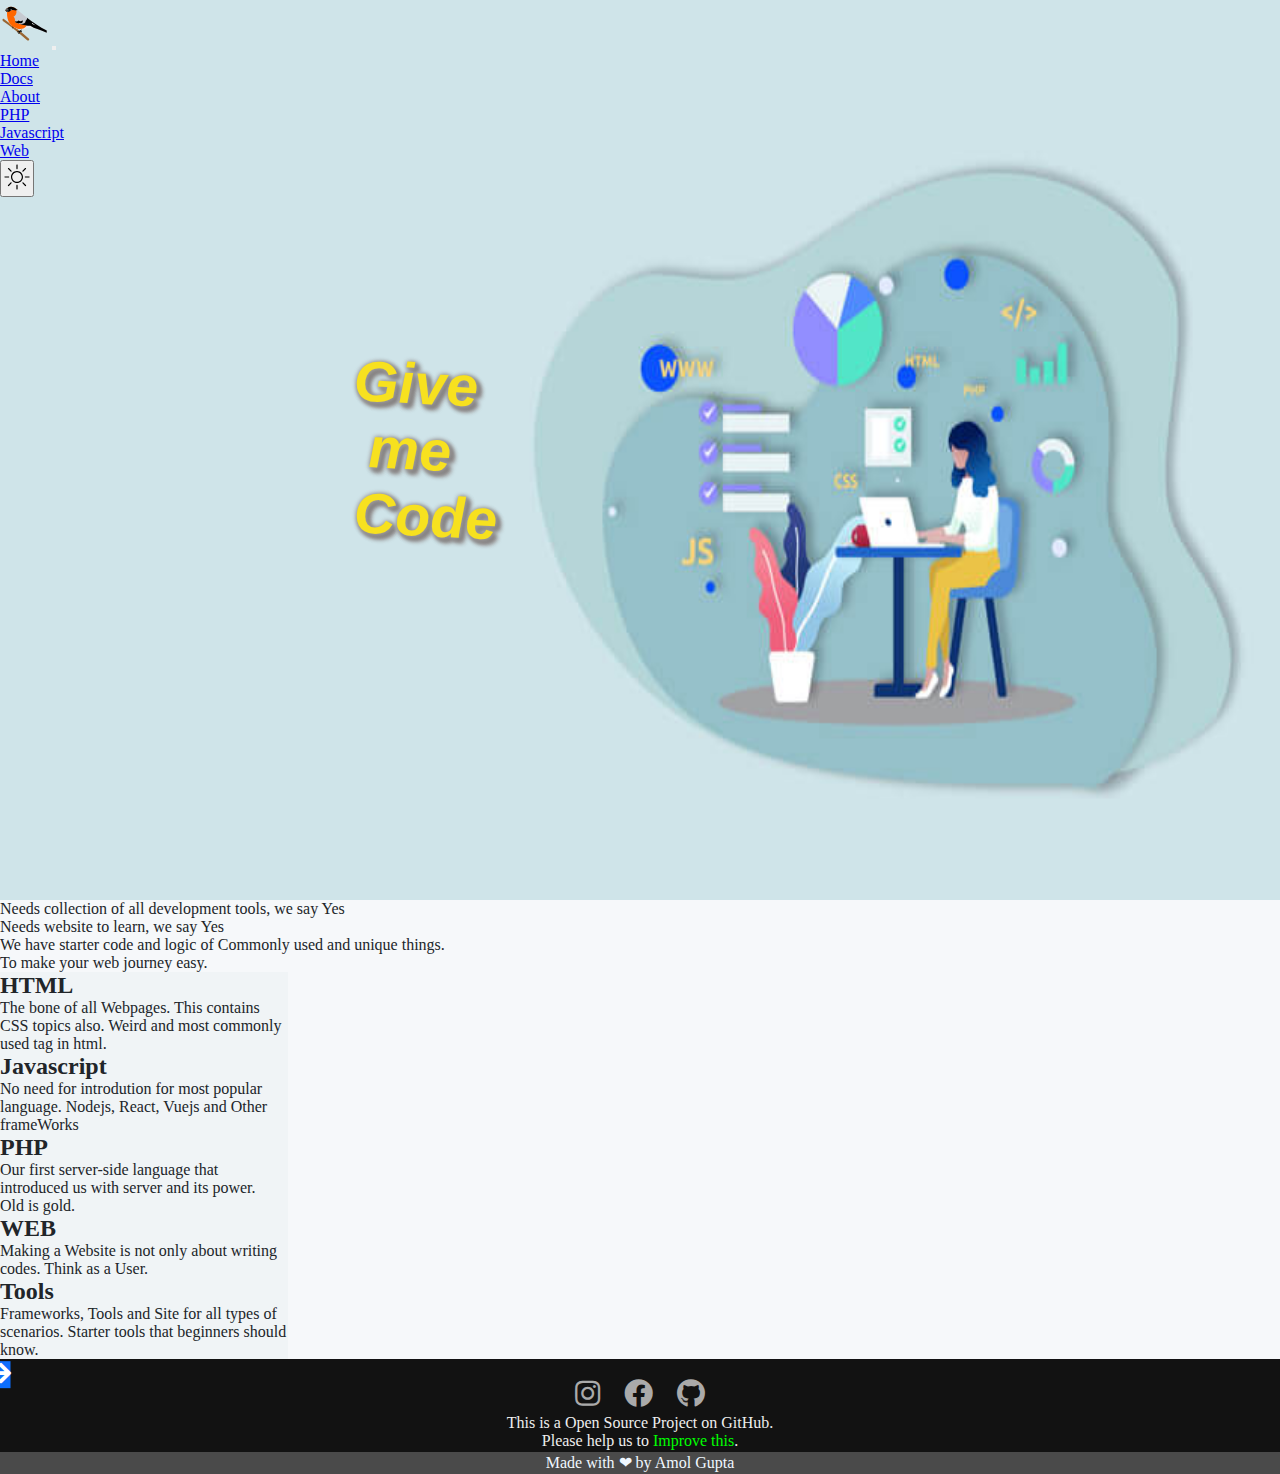
<file: index.html>
<!DOCTYPE html>
<html lang="en">
	<head>
		<title>Give me code - Make your work easy</title>
		<meta charset="UTF-8">
		<meta http-equiv="X-UA-Compatible" content="IE=edge">
		<meta name="viewport" content="width=device-width, initial-scale=1.0">
		<meta name="description" content="Gives the basic to advanced logic to make things better in code">
		<meta name="keywords" content="Tutorial,HTML, CSS, JS, code, amol, givemecode, give me code, learning">
		<meta name="theme-color" content="#ffffff"/>
		<link rel="canonical" href="https://givemecode.pages.dev/index.html"/>
		<link rel="apple-touch-icon" sizes="180x180" href="assets/favicon/apple-touch-icon.png">
		<link rel="icon" type="image/png" sizes="32x32" href="assets/favicon/favicon-32x32.png">
		<link rel="icon" type="image/png" sizes="16x16" href="assets/favicon/favicon-16x16.png">
		<link rel="manifest" href="assets/favicon/site.webmanifest">
		<!-- Open Graph / Facebook -->
		<meta property="og:type" content="website">
		<meta property="og:url" content="https://givemecode.pages.dev/">
		<meta property="og:title" content="Give me code - Make your work easy">
		<meta property="og:description" content="Gives the basic to advanced logic to make things better in code">
		<meta property="og:image" content="https://givemecode.pages.dev/assets/favicon/apple-touch-icon.png">
		<meta property="og:image:width" content="400" />
		<meta property="og:image:height" content="300" />
		<!-- Twitter -->
		<meta property="twitter:card" content="summary_large_image">
		<meta property="twitter:url" content="https://givemecode.pages.dev/">
		<meta property="twitter:title" content="Give me code - Make your work easy">
		<meta property="twitter:description" content="Gives the basic to advanced logic to make things better in code">
		<meta property="twitter:image" content="https://givemecode.pages.dev/assets/favicon/apple-touch-icon.png">
		
		<!--FONT AWESOME-->
		<link href="https://cdn.jsdelivr.net/npm/bootstrap@5.0.2/dist/css/bootstrap.min.css" rel="stylesheet" integrity="sha384-EVSTQN3/azprG1Anm3QDgpJLIm9Nao0Yz1ztcQTwFspd3yD65VohhpuuCOmLASjC" crossorigin="anonymous">
		<link rel="stylesheet" href="https://cdnjs.cloudflare.com/ajax/libs/font-awesome/5.15.4/css/all.min.css">
		<link rel="stylesheet" href="css/style.css">
		<link rel="preload" href="assets/landing.jpg" as="image"/>
	</head>
	<body >
		<div class="landing-page">
			<div class="container">
				<nav class="navbar navbar-expand-lg navbar-light">
					<div class="container-fluid">

					  	<a class="navbar-brand" href="/"><img src="assets/bird.svg" alt="bird sitting on a stick" srcset="assets/bird.svg" width="48px" height="48px"></a>
					  	<button class="navbar-toggler bg-light " type="button" data-bs-toggle="collapse" data-bs-target="#navbarNav" aria-controls="navbarNav" aria-expanded="false" aria-label="Toggle navigation">
						<span class="navbar-toggler-icon"></span>
					  	</button>

					  <div class="collapse navbar-collapse " id="navbarNav">
						<ul class="navbar-nav">
							<li class="nav-item">
							<a class="nav-link active" aria-current="page" href="#home">Home</a>
						  	</li>
						  	<li class="nav-item">
								<a class="nav-link" href="#docs">Docs</a>
						  	</li>
						  	<li class="nav-item">
								<a class="nav-link" href="#about">About</a>
						  	</li>
						  	<li class="nav-item">
								<a class="nav-link " href="php/" tabindex="-1" aria-disabled="true">PHP</a>
						  	</li>
						  	<li class="nav-item">
								<a class="nav-link " href="javascript/" tabindex="-1" aria-disabled="true">Javascript</a>
						  	</li>
						  	<li class="nav-item">
								<a class="nav-link " href="web/" tabindex="-1" aria-disabled="true">Web</a>
						  	</li>
						  	<li>
								<button class="btn light" id="toggleBtn" >
									<svg xmlns="http://www.w3.org/2000/svg" x="0px" y="0px" width="70" height="70" viewBox="0 0 172 172" style=" fill:#000000;">
										<g fill="none" fill-rule="nonzero" stroke="none" stroke-width="1" stroke-linecap="butt" stroke-linejoin="miter" stroke-miterlimit="10" stroke-dasharray="" stroke-dashoffset="0" font-family="none" font-weight="none" font-size="none" text-anchor="none" style="mix-blend-mode: normal"><path d="M0,172v-172h172v172z" fill="none"></path>
											<g fill="#000">
												<path d="M85.6775,13.6525c-0.14781,0.02688 -0.29562,0.06719 -0.43,0.1075c-1.59906,0.36281 -2.72781,1.80063 -2.6875,3.44v20.64c-0.01344,1.23625 0.63156,2.39188 1.70656,3.02344c1.075,0.61813 2.39187,0.61813 3.46687,0c1.075,-0.63156 1.72,-1.78719 1.70656,-3.02344v-20.64c0.04031,-0.99437 -0.36281,-1.94844 -1.075,-2.62031c-0.72562,-0.68531 -1.70656,-1.02125 -2.6875,-0.92719zM36.6575,33.8625c-1.29,0.22844 -2.32469,1.16906 -2.6875,2.41875c-0.36281,1.26313 0.01344,2.60688 0.9675,3.49375l14.62,14.62c0.83313,1.02125 2.16344,1.49156 3.45344,1.19594c1.27656,-0.29562 2.28438,-1.30344 2.58,-2.58c0.29563,-1.29 -0.17469,-2.62031 -1.19594,-3.45344l-14.62,-14.62c-0.71219,-0.76594 -1.74687,-1.15562 -2.795,-1.075c-0.1075,0 -0.215,0 -0.3225,0zM134.2675,33.8625c-0.77937,0.1075 -1.505,0.49719 -2.0425,1.075l-14.62,14.62c-1.02125,0.83313 -1.49156,2.16344 -1.19594,3.45344c0.29562,1.27656 1.30344,2.28438 2.58,2.58c1.29,0.29563 2.62031,-0.17469 3.45344,-1.19594l14.62,-14.62c1.075,-1.02125 1.38406,-2.62031 0.7525,-3.96406c-0.645,-1.35719 -2.06937,-2.13656 -3.5475,-1.94844zM85.6775,51.6c-0.1075,0.02688 -0.215,0.06719 -0.3225,0.1075c-0.215,0.01344 -0.43,0.05375 -0.645,0.1075c-0.04031,0.04031 -0.06719,0.06719 -0.1075,0.1075c-18.24812,0.77938 -33.0025,15.64125 -33.0025,34.0775c0,18.93344 15.46656,34.4 34.4,34.4c18.93344,0 34.4,-15.46656 34.4,-34.4c0,-18.36906 -14.63344,-33.17719 -32.7875,-34.0775c-0.12094,0 -0.20156,-0.1075 -0.3225,-0.1075c-0.34937,-0.13437 -0.71219,-0.20156 -1.075,-0.215c-0.06719,0 -0.14781,0 -0.215,0c-0.1075,0 -0.215,0 -0.3225,0zM85.785,58.48c0.06719,0 0.14781,0 0.215,0c0.1075,0 0.215,0 0.3225,0c15.05,0.17469 27.1975,12.42969 27.1975,27.52c0,15.21125 -12.30875,27.52 -27.52,27.52c-15.19781,0 -27.52,-12.30875 -27.52,-27.52c0,-15.13062 12.20125,-27.39906 27.305,-27.52zM16.2325,82.56c-1.89469,0.26875 -3.225,2.02906 -2.95625,3.92375c0.26875,1.89469 2.02906,3.225 3.92375,2.95625h20.64c1.23625,0.01344 2.39188,-0.63156 3.02344,-1.70656c0.61813,-1.075 0.61813,-2.39187 0,-3.46687c-0.63156,-1.075 -1.78719,-1.72 -3.02344,-1.70656h-20.64c-0.1075,0 -0.215,0 -0.3225,0c-0.1075,0 -0.215,0 -0.3225,0c-0.1075,0 -0.215,0 -0.3225,0zM133.1925,82.56c-1.89469,0.26875 -3.225,2.02906 -2.95625,3.92375c0.26875,1.89469 2.02906,3.225 3.92375,2.95625h20.64c1.23625,0.01344 2.39188,-0.63156 3.02344,-1.70656c0.61813,-1.075 0.61813,-2.39187 0,-3.46687c-0.63156,-1.075 -1.78719,-1.72 -3.02344,-1.70656h-20.64c-0.1075,0 -0.215,0 -0.3225,0c-0.1075,0 -0.215,0 -0.3225,0c-0.1075,0 -0.215,0 -0.3225,0zM51.6,116.53c-0.77937,0.1075 -1.505,0.49719 -2.0425,1.075l-14.62,14.62c-1.02125,0.83313 -1.49156,2.16344 -1.19594,3.45344c0.29562,1.27656 1.30344,2.28438 2.58,2.58c1.29,0.29563 2.62031,-0.17469 3.45344,-1.19594l14.62,-14.62c1.02125,-0.98094 1.33031,-2.49937 0.77938,-3.80281c-0.5375,-1.30344 -1.84094,-2.13656 -3.25188,-2.10969c-0.1075,0 -0.215,0 -0.3225,0zM119.325,116.53c-1.29,0.22844 -2.32469,1.16906 -2.6875,2.41875c-0.36281,1.26313 0.01344,2.60688 0.9675,3.49375l14.62,14.62c0.83313,1.02125 2.16344,1.49156 3.45344,1.19594c1.27656,-0.29562 2.28438,-1.30344 2.58,-2.58c0.29563,-1.29 -0.17469,-2.62031 -1.19594,-3.45344l-14.62,-14.62c-0.645,-0.68531 -1.53187,-1.06156 -2.4725,-1.075c-0.1075,0 -0.215,0 -0.3225,0c-0.1075,0 -0.215,0 -0.3225,0zM85.6775,130.6125c-0.14781,0.02688 -0.29562,0.06719 -0.43,0.1075c-1.59906,0.36281 -2.72781,1.80063 -2.6875,3.44v20.64c-0.01344,1.23625 0.63156,2.39188 1.70656,3.02344c1.075,0.61813 2.39187,0.61813 3.46687,0c1.075,-0.63156 1.72,-1.78719 1.70656,-3.02344v-20.64c0.04031,-0.99437 -0.36281,-1.94844 -1.075,-2.62031c-0.72562,-0.68531 -1.70656,-1.02125 -2.6875,-0.92719z"></path>
											</g>
										</g>
									</svg>
								</button>
						  	</li>
						</ul>
					  </div>
					</div>
				</nav>
			</div>
			<!-- main heading  -->
			<h1 class="heading3d "><span class="myshadow">Give</span><br>&nbsp;<span class="myshadow">me</span><br><span class="myshadow">Code</span></h1>
		</div><!--page1 end-->
		<div id="home" class="container-md d-flex justify-content-center text-center text-color pt-5 fs-4 fst-italic">
			Needs collection of all development tools, we say Yes<br/>Needs website to learn, we say Yes<br/>We have starter code and logic of Commonly used and unique things.<br/>To make your web journey easy.
		</div>
		<div id="docs" class="container-md d-flex justify-content-evenly flex-wrap p-5 text-color">
			<div class="card border text-center m-2 shadow-lg p-3 my-5 bg-skyblue rounded pos-r" style="width: 18rem;">
				<div class="card-body">
					<h2 class="card-title">HTML</h2>
				  <p class="card-text">The bone of all Webpages. This contains CSS topics also. Weird and most commonly used tag in html.</p>
				  <a href="html" class="btn btn-blue rounded-circle center-icon"><i class="fas fa-arrow-right"></i></a>
				</div>
			</div>
			<div class="card border text-center m-2 shadow-lg p-3 my-5 bg-skyblue rounded pos-r" style="width: 18rem;">
				<div class="card-body">
					<h2 class="card-title">Javascript</h2>
				  <p class="card-text">No need for introdution for most popular language. Nodejs, React, Vuejs and Other frameWorks</p>
				  <a href="javascript" class="btn btn-blue rounded-circle center-icon"><i class="fas fa-arrow-right"></i></a>
				</div>
			</div>
			<div class="card border text-center m-2 shadow-lg p-3 my-5 bg-skyblue rounded pos-r" style="width: 18rem;">
				<div class="card-body">
					<h2 class="card-title">PHP</h2>
					<p class="card-text">Our first server-side language that introduced us with server and its power.<br/>Old is gold.</p>
					<a href="php" class="btn btn-blue rounded-circle center-icon"><i class="fas fa-arrow-right"></i></a>
				</div>
			</div>
			<div class="card border text-center m-2 shadow-lg p-3 my-5 bg-skyblue rounded pos-r" style="width: 18rem;">
				<div class="card-body">
				  <h2 class="card-title">WEB</h2>
				  <p class="card-text">Making a Website is not only about writing codes. Think as a User.</p>
				  <a href="web" class="btn btn-blue rounded-circle center-icon"><i class="fas fa-arrow-right"></i></a>
				</div>
			</div>
			<div class="card border text-center m-2 shadow-lg p-3 my-5 bg-skyblue rounded pos-r" style="width: 18rem;">
				<div class="card-body">
				  <h2 class="card-title">Tools</h2>
				  <p class="card-text">Frameworks, Tools and Site for all types of scenarios. Starter tools that beginners should know.</p>
				  <a href="tools" class="btn btn-blue rounded-circle center-icon"><i class="fas fa-arrow-right"></i></a>
				</div>
			</div>
		</div><!--page2 end-->
		<footer>
			<div>
				<a href="#"><i class="fab fa-instagram"></i></a>
				<a href="#"><i class="fab fa-facebook"></i></a>
				<a href="#"><i class="fab fa-github"></i></a>

			</div>

			<p>This is a Open Source Project on GitHub. <br> Please help us to <a href="https://github.com/AmolKumarGupta/givemecode">Improve this</a>.</p> <br>
			<div class="author">Made with <span class="red-heart">❤</span> by Amol Gupta</div>
		</footer>
	</body>
	<script src="https://cdn.jsdelivr.net/npm/bootstrap@5.0.2/dist/js/bootstrap.bundle.min.js" integrity="sha384-MrcW6ZMFYlzcLA8Nl+NtUVF0sA7MsXsP1UyJoMp4YLEuNSfAP+JcXn/tWtIaxVXM" crossorigin="anonymous"></script>
	<script src="js/index.js"></script>
</html>
</file>
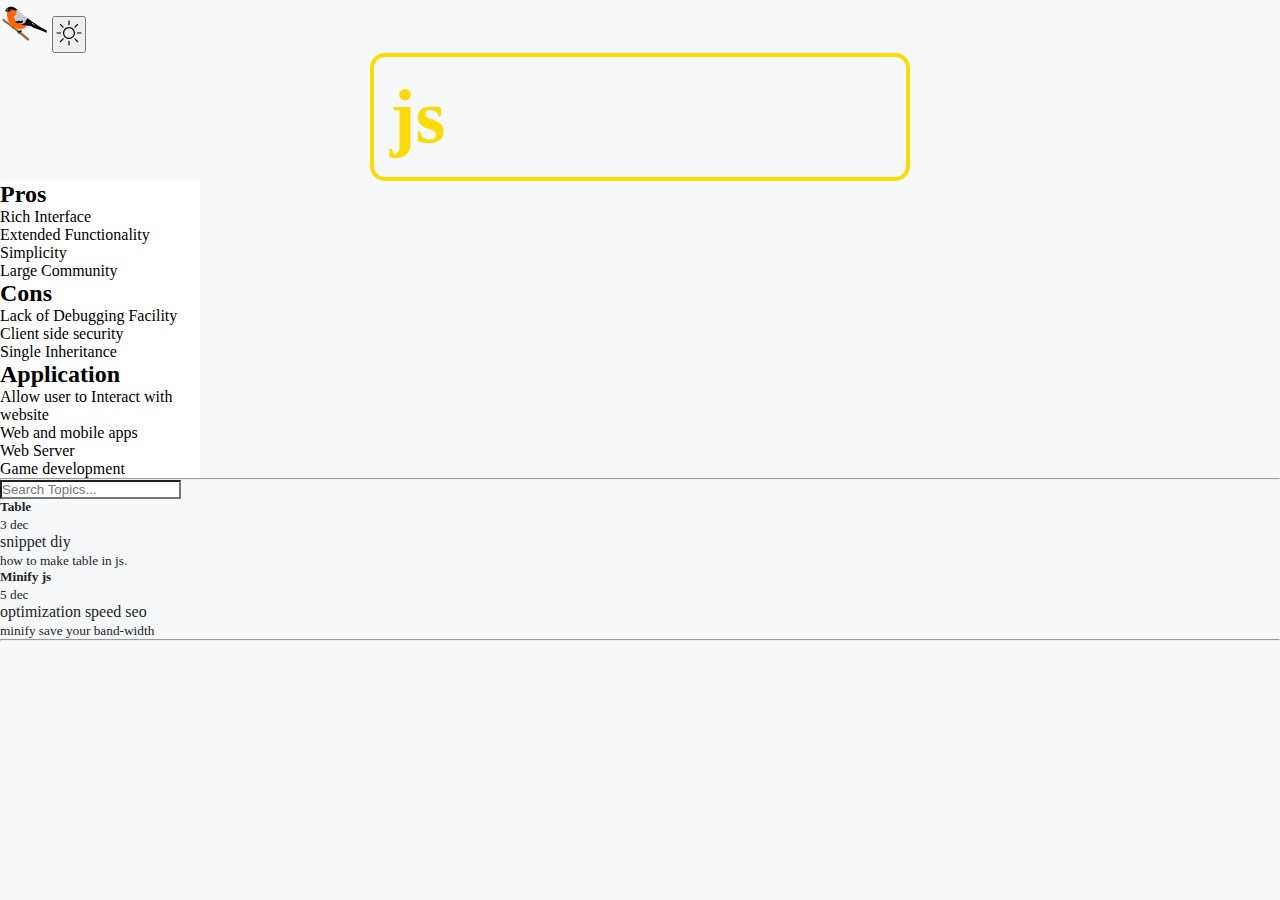
<file: javascript/index.html>
<!DOCTYPE html>
<html lang="en">
<head>
	<title>Give me code - Javascript</title>
	<meta charset="UTF-8">
	<meta http-equiv="X-UA-Compatible" content="IE=edge">
	<meta name="viewport" content="width=device-width, initial-scale=1.0">
	<meta name="description" content="Gives the basic to advanced logic to make things better in code">
	<meta name="keywords" content="Tutorial,HTML, CSS, JS, code, amol, givemecode, give me code, learning">
	<meta name="theme-color" content="#ffffff"/>
	<link rel="canonical" href="https://givemecode.pages.dev/javascript/index.html"/>
	<link rel="apple-touch-icon" sizes="180x180" href="/assets/favicon/apple-touch-icon.png">
	<link rel="icon" type="image/png" sizes="32x32" href="/assets/favicon/favicon-32x32.png">
	<link rel="icon" type="image/png" sizes="16x16" href="/assets/favicon/favicon-16x16.png">
	<link rel="manifest" href="/assets/favicon/site.webmanifest">
	<!-- Open Graph / Facebook -->
	<meta property="og:type" content="website">
	<meta property="og:url" content="https://givemecode.pages.dev/">
	<meta property="og:title" content="Give me code - Make your work easy">
	<meta property="og:description" content="Gives the basic to advanced logic to make things better in code">
	<meta property="og:image" content="https://givemecode.pages.dev/assets/favicon/apple-touch-icon.png">
	<meta property="og:image:width" content="400" />
	<meta property="og:image:height" content="300" />
	<!-- Twitter -->
	<meta property="twitter:card" content="summary_large_image">
	<meta property="twitter:url" content="https://givemecode.pages.dev/">
	<meta property="twitter:title" content="Give me code - Make your work easy">
	<meta property="twitter:description" content="Gives the basic to advanced logic to make things better in code">
	<meta property="twitter:image" content="https://givemecode.pages.dev/assets/favicon/apple-touch-icon.png">
	
	<link href="https://cdn.jsdelivr.net/npm/bootstrap@5.0.2/dist/css/bootstrap.min.css" rel="stylesheet" integrity="sha384-EVSTQN3/azprG1Anm3QDgpJLIm9Nao0Yz1ztcQTwFspd3yD65VohhpuuCOmLASjC" crossorigin="anonymous">
	<link rel="stylesheet" href="https://cdnjs.cloudflare.com/ajax/libs/font-awesome/5.15.4/css/all.min.css">
	<link rel="stylesheet" href="/css/site.css">
</head>
<body >
	<div class="container">
		<nav class="navbar navbar-expand-lg navbar-light">
			<div class="container-fluid">
				<a class="navbar-brand" href="/"><img src="/assets/bird.svg" alt="bird sitting on a stick" srcset="/assets/bird.svg" width="48px" height="48px"></a>
				<button class="btn light bg-light" id="toggleBtn" >
					<svg xmlns="http://www.w3.org/2000/svg" x="0px" y="0px" width="70" height="70" viewBox="0 0 172 172" style=" fill:#000000;">
						<g fill="none" fill-rule="nonzero" stroke="none" stroke-width="1" stroke-linecap="butt" stroke-linejoin="miter" stroke-miterlimit="10" stroke-dasharray="" stroke-dashoffset="0" font-family="none" font-weight="none" font-size="none" text-anchor="none" style="mix-blend-mode: normal"><path d="M0,172v-172h172v172z" fill="none"></path>
							<g fill="#000">
								<path d="M85.6775,13.6525c-0.14781,0.02688 -0.29562,0.06719 -0.43,0.1075c-1.59906,0.36281 -2.72781,1.80063 -2.6875,3.44v20.64c-0.01344,1.23625 0.63156,2.39188 1.70656,3.02344c1.075,0.61813 2.39187,0.61813 3.46687,0c1.075,-0.63156 1.72,-1.78719 1.70656,-3.02344v-20.64c0.04031,-0.99437 -0.36281,-1.94844 -1.075,-2.62031c-0.72562,-0.68531 -1.70656,-1.02125 -2.6875,-0.92719zM36.6575,33.8625c-1.29,0.22844 -2.32469,1.16906 -2.6875,2.41875c-0.36281,1.26313 0.01344,2.60688 0.9675,3.49375l14.62,14.62c0.83313,1.02125 2.16344,1.49156 3.45344,1.19594c1.27656,-0.29562 2.28438,-1.30344 2.58,-2.58c0.29563,-1.29 -0.17469,-2.62031 -1.19594,-3.45344l-14.62,-14.62c-0.71219,-0.76594 -1.74687,-1.15562 -2.795,-1.075c-0.1075,0 -0.215,0 -0.3225,0zM134.2675,33.8625c-0.77937,0.1075 -1.505,0.49719 -2.0425,1.075l-14.62,14.62c-1.02125,0.83313 -1.49156,2.16344 -1.19594,3.45344c0.29562,1.27656 1.30344,2.28438 2.58,2.58c1.29,0.29563 2.62031,-0.17469 3.45344,-1.19594l14.62,-14.62c1.075,-1.02125 1.38406,-2.62031 0.7525,-3.96406c-0.645,-1.35719 -2.06937,-2.13656 -3.5475,-1.94844zM85.6775,51.6c-0.1075,0.02688 -0.215,0.06719 -0.3225,0.1075c-0.215,0.01344 -0.43,0.05375 -0.645,0.1075c-0.04031,0.04031 -0.06719,0.06719 -0.1075,0.1075c-18.24812,0.77938 -33.0025,15.64125 -33.0025,34.0775c0,18.93344 15.46656,34.4 34.4,34.4c18.93344,0 34.4,-15.46656 34.4,-34.4c0,-18.36906 -14.63344,-33.17719 -32.7875,-34.0775c-0.12094,0 -0.20156,-0.1075 -0.3225,-0.1075c-0.34937,-0.13437 -0.71219,-0.20156 -1.075,-0.215c-0.06719,0 -0.14781,0 -0.215,0c-0.1075,0 -0.215,0 -0.3225,0zM85.785,58.48c0.06719,0 0.14781,0 0.215,0c0.1075,0 0.215,0 0.3225,0c15.05,0.17469 27.1975,12.42969 27.1975,27.52c0,15.21125 -12.30875,27.52 -27.52,27.52c-15.19781,0 -27.52,-12.30875 -27.52,-27.52c0,-15.13062 12.20125,-27.39906 27.305,-27.52zM16.2325,82.56c-1.89469,0.26875 -3.225,2.02906 -2.95625,3.92375c0.26875,1.89469 2.02906,3.225 3.92375,2.95625h20.64c1.23625,0.01344 2.39188,-0.63156 3.02344,-1.70656c0.61813,-1.075 0.61813,-2.39187 0,-3.46687c-0.63156,-1.075 -1.78719,-1.72 -3.02344,-1.70656h-20.64c-0.1075,0 -0.215,0 -0.3225,0c-0.1075,0 -0.215,0 -0.3225,0c-0.1075,0 -0.215,0 -0.3225,0zM133.1925,82.56c-1.89469,0.26875 -3.225,2.02906 -2.95625,3.92375c0.26875,1.89469 2.02906,3.225 3.92375,2.95625h20.64c1.23625,0.01344 2.39188,-0.63156 3.02344,-1.70656c0.61813,-1.075 0.61813,-2.39187 0,-3.46687c-0.63156,-1.075 -1.78719,-1.72 -3.02344,-1.70656h-20.64c-0.1075,0 -0.215,0 -0.3225,0c-0.1075,0 -0.215,0 -0.3225,0c-0.1075,0 -0.215,0 -0.3225,0zM51.6,116.53c-0.77937,0.1075 -1.505,0.49719 -2.0425,1.075l-14.62,14.62c-1.02125,0.83313 -1.49156,2.16344 -1.19594,3.45344c0.29562,1.27656 1.30344,2.28438 2.58,2.58c1.29,0.29563 2.62031,-0.17469 3.45344,-1.19594l14.62,-14.62c1.02125,-0.98094 1.33031,-2.49937 0.77938,-3.80281c-0.5375,-1.30344 -1.84094,-2.13656 -3.25188,-2.10969c-0.1075,0 -0.215,0 -0.3225,0zM119.325,116.53c-1.29,0.22844 -2.32469,1.16906 -2.6875,2.41875c-0.36281,1.26313 0.01344,2.60688 0.9675,3.49375l14.62,14.62c0.83313,1.02125 2.16344,1.49156 3.45344,1.19594c1.27656,-0.29562 2.28438,-1.30344 2.58,-2.58c0.29563,-1.29 -0.17469,-2.62031 -1.19594,-3.45344l-14.62,-14.62c-0.645,-0.68531 -1.53187,-1.06156 -2.4725,-1.075c-0.1075,0 -0.215,0 -0.3225,0c-0.1075,0 -0.215,0 -0.3225,0zM85.6775,130.6125c-0.14781,0.02688 -0.29562,0.06719 -0.43,0.1075c-1.59906,0.36281 -2.72781,1.80063 -2.6875,3.44v20.64c-0.01344,1.23625 0.63156,2.39188 1.70656,3.02344c1.075,0.61813 2.39187,0.61813 3.46687,0c1.075,-0.63156 1.72,-1.78719 1.70656,-3.02344v-20.64c0.04031,-0.99437 -0.36281,-1.94844 -1.075,-2.62031c-0.72562,-0.68531 -1.70656,-1.02125 -2.6875,-0.92719z"></path>
							</g>
						</g>
					</svg>
				</button>
			</div>
		</nav>
	</div><!-- nav end -->
	<div class="title-section text-center js-heading-color"><h1 id="title-head">js</h1></div>
	<main id="info-card" class="container-fluid p-5 d-flex flex-wrap justify-content-center">
		<div class="container border rounded m-1 p-2 max-width-l">
			<h2 class="text-center">Pros</h2>
			<ol class="">
				<li>Rich Interface</li>
				<li>Extended Functionality</li>
				<li>Simplicity</li>
				<li>Large Community</li>
			</ol>
		</div>
		<div class="container border rounded m-1 p-2 max-width-l">
			<h2 class="text-center">Cons</h2>			
			<ol class="">
				<li>Lack of Debugging Facility</li>
				<li>Client side security</li>
				<li>Single Inheritance</li>
			</ol>
		</div>
		<div class="container border rounded m-1 p-2 max-width-l">
			<h2 class="text-center">Application</h2>
			<ol class="">
				<li>Allow user to Interact with website</li>
				<li>Web and mobile apps</li>
				<li>Web Server</li>
				<li>Game development</li>
			</ol>
		</div>
	</main><!-- mainpage ends here --><hr/>
	<div class='container-fluid d-flex justify-content-center'><input id='search-bar' class='p-1 my-3' type="search" placeholder="Search Topics..."></div>
	<div class="list-group mx-5">
		<div class="list-group-item list-group-item-action mb-3">
			<div class="d-flex w-100 justify-content-between">
				<h5 class="mb-1">Table </h5>
				<small class='text-muted'>3 dec</small>
			</div>
			<p class="mb-1">snippet diy</p>
			<small class='text-muted'>how to make table in js.</small>
		</div>
		<div class="list-group-item list-group-item-action mb-3">
			<div class="d-flex w-100 justify-content-between">
				<h5 class="mb-1">Minify js</h5>
				<small class="text-muted">5 dec</small>
			</div>
			<p class="mb-1">optimization speed seo</p>
			<small class="text-muted">minify save your band-width</small>
		</div>
	</div><!-- view topics ends here -->
	<hr/>
</body>
	<script src="https://cdn.jsdelivr.net/npm/bootstrap@5.0.2/dist/js/bootstrap.bundle.min.js" integrity="sha384-MrcW6ZMFYlzcLA8Nl+NtUVF0sA7MsXsP1UyJoMp4YLEuNSfAP+JcXn/tWtIaxVXM" crossorigin="anonymous"></script>
	<script src="/js/index.js"></script>
</html>
</file>
<file: css/style.css>
:root {
  color-scheme: light dark;
}
* {
  margin: 0;
  padding: 0;
}
body {
  background-color: #f6f8fa;
  --landing-color: #cfe4e9;
  --softdark: #535657;
  --skyblue: #f0f4f6;
  --yellow: rgb(247, 225, 31);
  --lightyellow: #f2f013;
  --text-color: #212529;
  --btn-icon-bg: #0d6efd;
  --btn-icon: white;
}
body.darktheme {
  background-color: #212121;
  --softdark: #2e2d2d;
  --skyblue: #21262d;
  --text-color: #e0e0e0;
  --btn-icon-bg: #2a2e35;
  --btn-icon: #9e9e9e;
}
body.darktheme .landing-page {
  filter: brightness(0.8) contrast(1.2) grayscale(0.1);
}

@media (prefers-color-scheme: dark) {
  body {
    background-color: #212121;
    --softdark: #2e2d2d;
    --skyblue: #21262d;
    --text-color: #e0e0e0;
    --btn-icon-bg: #2a2e35;
    --btn-icon: #9e9e9e;
  }
  .landing-page {
    filter: brightness(0.8) contrast(1.2) grayscale(0.1);
  }
  body.lighttheme {
    background-color: #f6f8fa;
    --landing-color: #cfe4e9;
    --softdark: #535657;
    --skyblue: #f0f4f6;
    --yellow: rgb(247, 225, 31);
    --lightyellow: #f2f013;
    --text-color: #212529;
    --btn-icon-bg: #0d6efd;
    --btn-icon: white;
  }
  body.lighttheme .landing-page {
    filter: brightness(1) contrast(1) grayscale(0);
  }
}
html {
  scroll-behavior: smooth;
}
.bg-softdark {
  background-color: var(--softdark);
}
.bg-skyblue {
  background-color: var(--skyblue);
}
.btn-blue {
  background-color: var(--btn-icon-bg);
}
.pos-r {
  position: relative;
}
.text-color {
  color: var(--text-color);
}
.center-icon {
  position: absolute;
  transform: translate(-50%, 37%) scale(1.5);
}
/* modification */
.btn:focus,
.navbar-toggler:focus,
a:focus {
  box-shadow: none !important;
}
.btn,
.btn:hover {
  color: var(--btn-icon);
}

.landing-page {
  background-image: url("../assets/landing.jpg");
  background-repeat: no-repeat;
  background-size: 100vw 100vh;
  min-height: 100vh;
  max-height: calc((478 * 100vh) / 850);
  position: relative;
}
.heading3d {
  font-size: calc(2.375rem + 1.5vw);
  color: var(--yellow);
  position: absolute;
  top: 50%;
  left: 50%;
  transform: translate(-200%, -50%) skewY(3deg);
}
.myshadow {
  font-family: "rig bold face", Arial, Helvetica, sans-serif;
  font-style: italic;
  text-shadow: 1px 1px 5px rgb(160, 157, 157), 0px 0px 5px rgb(160, 157, 157),
    2px 2px 5px rgb(119, 117, 117), 3px 3px 5px rgb(119, 117, 117),
    4px 4px 5px rgb(160, 157, 157), 5px 5px 5px rgb(160, 157, 157);
  transition: all 0.12s ease-out;
  -webkit-transition: all 0.12s ease-out;
  -moz-transition: all 0.12s ease-out;
  -ms-transition: all 0.12s ease-out;
  -o-transition: all 0.12s ease-out;
}
.myshadow:hover {
  /* transform: translate(-201%, -51%); */
  position: relative;
  top: -3px;
  left: -3px;
}
#toggleBtn svg {
  width: 30px;
  height: 30px;
}

@media only screen and (max-width: 720px) {
  .landing-page {
    background-image: url("../assets/landing-v.jpg");
    background-color: var(--landing-color);
  }
  .heading3d {
    transform: translate(-50%, -50%);
    color: var(--lightyellow);
  }
}

/* footer  */

footer {
  background-color: #121212;
  text-align: center;
  padding: 1rem;
}

footer p {
  color: #eee;
}

footer div i{
  font-weight: 400;
  font-size: 1.8rem;
  color: #aaa;
  padding: 5px 10px;
  transition: all 0.5s;

}

footer div i:hover{
  font-weight: 400;
  font-size: 2rem;
  color: lime;
}

footer .author {
  background-color: #4a4a4a;
  margin: -1rem;
  padding: 0.1rem;
  color: aliceblue;
}

footer p a {
  color: lime;
  text-decoration: none;
}

.red-heart{
  animation: heart 0.5s infinite linear alternate;
}

@keyframes heart {
  from{
    font-size: 16px;
  }
  to{
    font-size: 14px;
  }
}
</file>
<file: css/site.css>
@import "/css/style.css";
body {
  color: var(--text-color);
}
.js-heading-color {
  --title-color: #fcdc00;
}
.title-section {
  max-width: 500px;
  margin: 0 auto;
  padding: 1rem;
  border: 4px solid var(--title-color);
  border-radius: 15px;
}
#title-head {
  font-size: calc(4rem + 1vw);
  color: var(--title-color);
}
#info-card div,
#search-bar {
  background-color: #ffffff;
  color: black;
}

@media screen and (max-width: 550px) {
  .title-section {
    max-width: 230px;
  }
}
@media screen and (min-width: 720px) {
  .max-width-l {
    max-width: 200px;
  }
}
</file>
